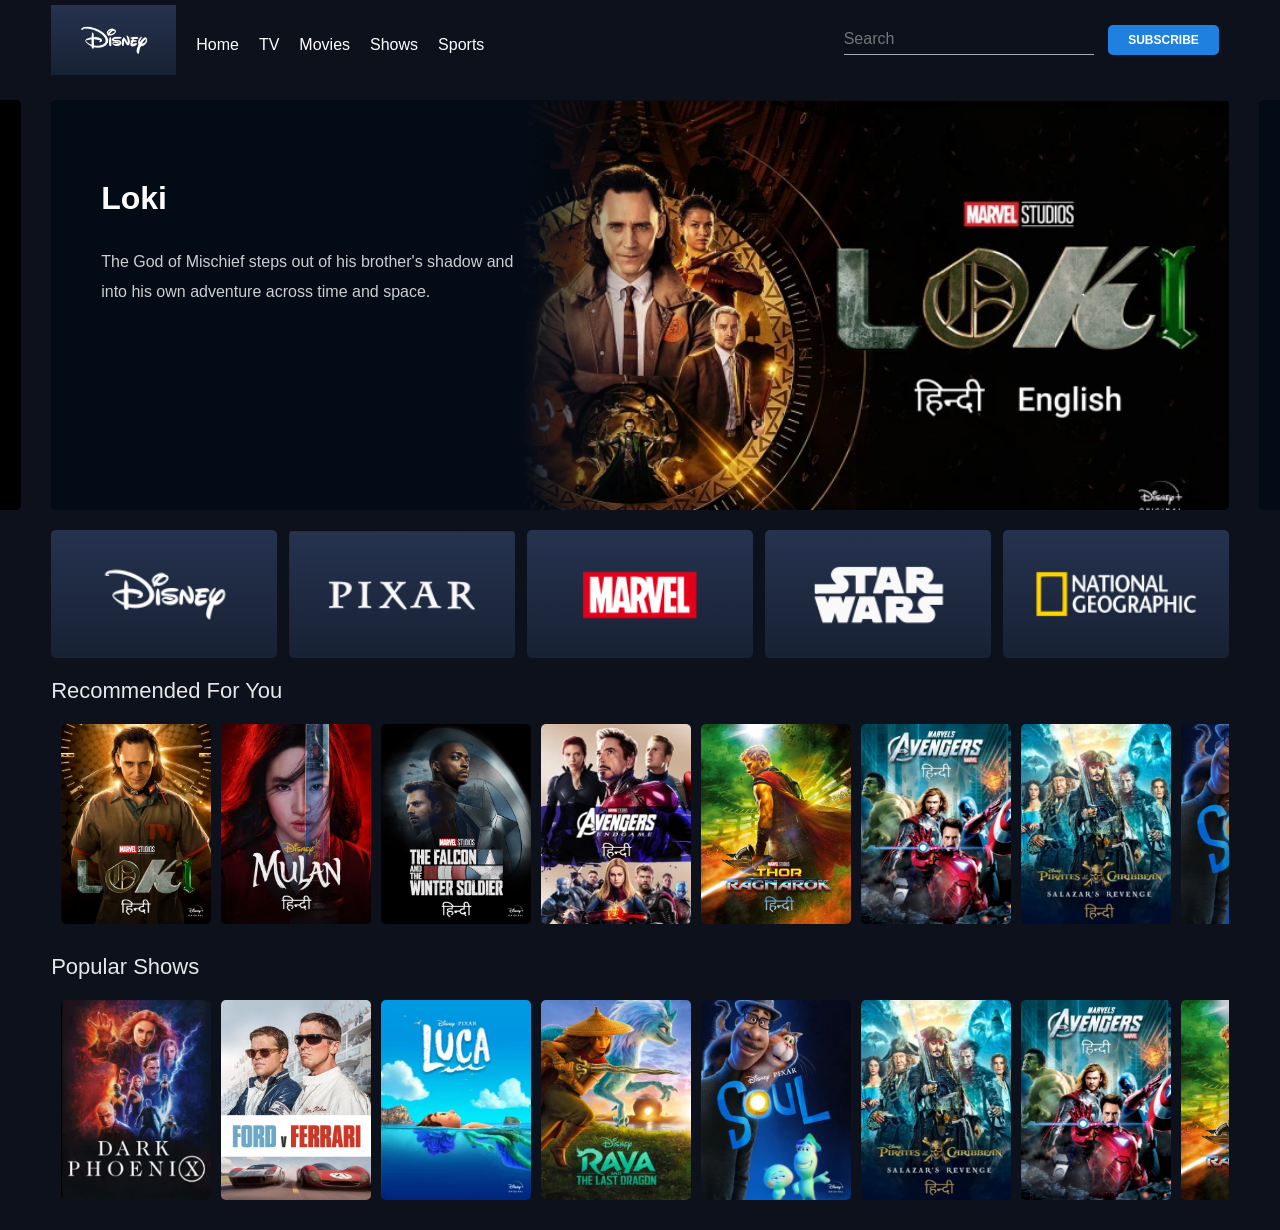
<file: index.html>
<!DOCTYPE html>
<html lang="en">
  <head>
    <meta charset="UTF-8" />
    <meta name="viewport" content="width=device-width, initial-scale=1.0" />
    <title>Disney+ Clone</title>
    <link rel="shortcut icon" href="/images/disney.PNG" type="image/x-icon">
    <link rel="stylesheet" href="style.css">
  </head>
  <body>
    <nav class="navbar">
      <img src="images/disney.PNG" class="brand-logo" alt="" />
      <ul class="nav-links">
        <li class="nav-items"><a href="index.html">Home</a></li>
        <li class="nav-items"><a href="tv.html">TV</a></li>
        <li class="nav-items"><a href="movies.html">Movies</a></li>
        <li class="nav-items"><a href="shows.html">Shows</a></li>
        <li class="nav-items"><a href="sports.html">Sports</a></li>
    </ul>
      <div class="right-container">
        <input type="text" class="search-box" placeholder="search" />
        <button class="sub-btn">subscribe</button>
      </div>
    </nav>

    <div class="caraousel-container">
      <div class="caraousel">
        <!-- <div class="slider">
          <div class="slide-content">
           
          </div>
        </div> -->
      </div>
    </div>

    <div class="video-card-container">
      <div class="video-card">
        <img src="images/disney.PNG" class="video-card-image" alt="" />
        <video src="images/disney.mp4" muted loop class="card-video"></video>
      </div>
      <div class="video-card">
        <img src="images/pixar.PNG" class="video-card-image" alt="" />
        <video src="images/pixar.mp4" muted loop class="card-video"></video>
      </div>
      <div class="video-card">
        <img src="images/marvel.PNG" class="video-card-image" alt="" />
        <video src="images/marvel.mp4" muted loop class="card-video"></video>
      </div>
      <div class="video-card">
        <img src="images/star-wars.PNG" class="video-card-image" alt="" />
        <video src="images/star-war.mp4" muted loop class="card-video"></video>
      </div>
      <div class="video-card">
        <img src="images/geographic.PNG" class="video-card-image" alt="" />
        <video
          src="images/geographic.mp4"
          muted
          loop
          class="card-video"
        ></video>
      </div>
    </div>

    <h1 class="title">Recommended For You</h1>
    <div class="movies-list">
      <button class="pre-btn" title="btn">
        <img src="images/pre.png" alt="" />
      </button>
      <button class="nxt-btn" title="btn">
        <img src="images/nxt.png" alt="" />
      </button>
      <div class="card-container">
        <div class="card">
          <img src="images/poster 1.png" class="card-img" alt="" />
          <div class="card-body">
            <h2 class="name">Movie Name</h2>
            <h6 class="des">Lorem ipsum dolor sit amet.</h6>
            <button class="watchlist-btn">add to watchlist</button>
          </div>
        </div>
        <div class="card">
          <img src="images/poster 2.png" class="card-img" alt="" />
          <div class="card-body">
            <h2 class="name">Movie Name</h2>
            <h6 class="des">Lorem ipsum dolor sit amet.</h6>
            <button class="watchlist-btn">add to watchlist</button>
          </div>
        </div>
        <div class="card">
          <img src="images/poster 3.png" class="card-img" alt="" />
          <div class="card-body">
            <h2 class="name">Movie Name</h2>
            <h6 class="des">Lorem ipsum dolor sit amet.</h6>
            <button class="watchlist-btn">add to watchlist</button>
          </div>
        </div>
        <div class="card">
          <img src="images/poster 4.png" class="card-img" alt="" />
          <div class="card-body">
            <h2 class="name">Movie Name</h2>
            <h6 class="des">Lorem ipsum dolor sit amet.</h6>
            <button class="watchlist-btn">add to watchlist</button>
          </div>
        </div>
        <div class="card">
          <img src="images/poster 5.png" class="card-img" alt="" />
          <div class="card-body">
            <h2 class="name">Movie Name</h2>
            <h6 class="des">Lorem ipsum dolor sit amet.</h6>
            <button class="watchlist-btn">add to watchlist</button>
          </div>
        </div>
        <div class="card">
          <img src="images/poster 6.png" class="card-img" alt="" />
          <div class="card-body">
            <h2 class="name">Movie Name</h2>
            <h6 class="des">Lorem ipsum dolor sit amet.</h6>
            <button class="watchlist-btn">add to watchlist</button>
          </div>
        </div>
        <div class="card">
          <img src="images/poster 7.png" class="card-img" alt="" />
          <div class="card-body">
            <h2 class="name">Movie Name</h2>
            <h6 class="des">Lorem ipsum dolor sit amet.</h6>
            <button class="watchlist-btn">add to watchlist</button>
          </div>
        </div>
        <div class="card">
          <img src="images/poster 8.png" class="card-img" alt="" />
          <div class="card-body">
            <h2 class="name">Movie Name</h2>
            <h6 class="des">Lorem ipsum dolor sit amet.</h6>
            <button class="watchlist-btn">add to watchlist</button>
          </div>
        </div>
        <div class="card">
          <img src="images/poster 9.png" class="card-img" alt="" />
          <div class="card-body">
            <h2 class="name">Movie Name</h2>
            <h6 class="des">Lorem ipsum dolor sit amet.</h6>
            <button class="watchlist-btn">add to watchlist</button>
          </div>
        </div>
        <div class="card">
          <img src="images/poster 10.png" class="card-img" alt="" />
          <div class="card-body">
            <h2 class="name">Movie Name</h2>
            <h6 class="des">Lorem ipsum dolor sit amet.</h6>
            <button class="watchlist-btn">add to watchlist</button>
          </div>
        </div>
        <div class="card">
          <img src="images/poster 11.png" class="card-img" alt="" />
          <div class="card-body">
            <h2 class="name">Movie Name</h2>
            <h6 class="des">Lorem ipsum dolor sit amet.</h6>
            <button class="watchlist-btn">add to watchlist</button>
          </div>
        </div>
        <div class="card">
          <img src="images/poster 12.png" class="card-img" alt="" />
          <div class="card-body">
            <h2 class="name">Movie Name</h2>
            <h6 class="des">Lorem ipsum dolor sit amet.</h6>
            <button class="watchlist-btn">add to watchlist</button>
          </div>
        </div>
      </div>
    </div>

    <h1 class="title">Popular shows</h1>
    <div class="movies-list">
      <button class="pre-btn" title="btn">
        <img src="images/pre.png" alt="" />
      </button>
      <button class="nxt-btn" title="nxt">
        <img src="images/nxt.png" alt="" />
      </button>
      <div class="card-container">
        <div class="card">
          <img src="images/poster 12.png" class="card-img" alt="" />
          <div class="card-body">
            <h2 class="name">Movie Name</h2>
            <h6 class="des">Lorem ipsum dolor sit amet.</h6>
            <button class="watchlist-btn">add to watchlist</button>
          </div>
        </div>
        <div class="card">
          <img src="images/poster 11.png" class="card-img" alt="" />
          <div class="card-body">
            <h2 class="name">Movie Name</h2>
            <h6 class="des">Lorem ipsum dolor sit amet.</h6>
            <button class="watchlist-btn">add to watchlist</button>
          </div>
        </div>
        <div class="card">
          <img src="images/poster 10.png" class="card-img" alt="" />
          <div class="card-body">
            <h2 class="name">Movie Name</h2>
            <h6 class="des">Lorem ipsum dolor sit amet.</h6>
            <button class="watchlist-btn">add to watchlist</button>
          </div>
        </div>
        <div class="card">
          <img src="images/poster 9.png" class="card-img" alt="" />
          <div class="card-body">
            <h2 class="name">Movie Name</h2>
            <h6 class="des">Lorem ipsum dolor sit amet.</h6>
            <button class="watchlist-btn">add to watchlist</button>
          </div>
        </div>
        <div class="card">
          <img src="images/poster 8.png" class="card-img" alt="" />
          <div class="card-body">
            <h2 class="name">Movie Name</h2>
            <h6 class="des">Lorem ipsum dolor sit amet.</h6>
            <button class="watchlist-btn">add to watchlist</button>
          </div>
        </div>
        <div class="card">
          <img src="images/poster 7.png" class="card-img" alt="" />
          <div class="card-body">
            <h2 class="name">Movie Name</h2>
            <h6 class="des">Lorem ipsum dolor sit amet.</h6>
            <button class="watchlist-btn">add to watchlist</button>
          </div>
        </div>
        <div class="card">
          <img src="images/poster 6.png" class="card-img" alt="" />
          <div class="card-body">
            <h2 class="name">Movie Name</h2>
            <h6 class="des">Lorem ipsum dolor sit amet.</h6>
            <button class="watchlist-btn">add to watchlist</button>
          </div>
        </div>
        <div class="card">
          <img src="images/poster 5.png" class="card-img" alt="" />
          <div class="card-body">
            <h2 class="name">Movie Name</h2>
            <h6 class="des">Lorem ipsum dolor sit amet.</h6>
            <button class="watchlist-btn">add to watchlist</button>
          </div>
        </div>
        <div class="card">
          <img src="images/poster 4.png" class="card-img" alt="" />
          <div class="card-body">
            <h2 class="name">Movie Name</h2>
            <h6 class="des">Lorem ipsum dolor sit amet.</h6>
            <button class="watchlist-btn">add to watchlist</button>
          </div>
        </div>
        <div class="card">
          <img src="images/poster 3.png" class="card-img" alt="" />
          <div class="card-body">
            <h2 class="name">Movie Name</h2>
            <h6 class="des">Lorem ipsum dolor sit amet.</h6>
            <button class="watchlist-btn">add to watchlist</button>
          </div>
        </div>
        <div class="card">
          <img src="images/poster 2.png" class="card-img" alt="" />
          <div class="card-body">
            <h2 class="name">Movie Name</h2>
            <h6 class="des">Lorem ipsum dolor sit amet.</h6>
            <button class="watchlist-btn">add to watchlist</button>
          </div>
        </div>
        <div class="card">
          <img src="images/poster 1.png" class="card-img" alt="" />
          <div class="card-body">
            <h2 class="name">Movie Name</h2>
            <h6 class="des">Lorem ipsum dolor sit amet.</h6>
            <button class="watchlist-btn">add to watchlist</button>
          </div>
        </div>
      </div>
    </div>

    <script src="script.js" async></script>
  </body>
</html>
</file>
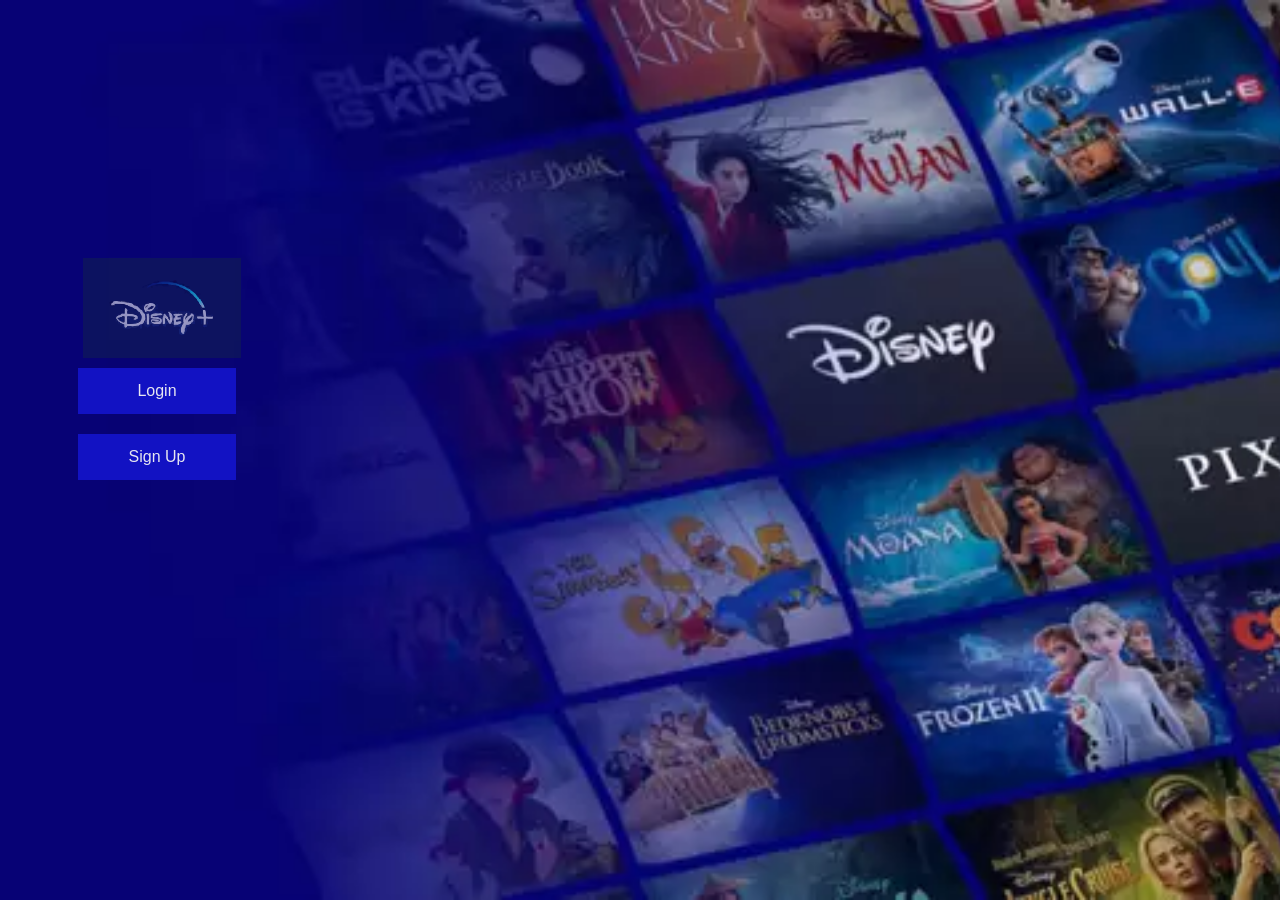
<file: login.html>
<!DOCTYPE html>
<html lang="en">
<head>
    <meta charset="UTF-8">
    <meta name="viewport" content="width=device-width, initial-scale=1.0">
    <title>Disney+</title>
    <link rel="stylesheet" href="login.css">
    <link rel="shortcut icon" href="images/disney.PNG" type="image/x-icon">
</head>
<body>
    <!-- Image Container -->
    <div class="image-container">
        <img src="/images/OIP (2).svg" alt="">
        <button onclick="document.getElementById('loginModal').style.display='block'" class="login-btn">Login</button>
        <button onclick="document.getElementById('signUpModal').style.display='block'" class="signup-btn">Sign Up</button>
    </div>

    <!-- Login Modal -->
    <div id="loginModal" class="modal">
        <div class="modal-content">
            <span onclick="document.getElementById('loginModal').style.display='none'" class="close">&times;</span>
            <form id="loginForm">
                <div class="container">
                    <label for="loginUsername"><b>Username</b></label>
                    <input type="text" id="loginUsername" placeholder="Enter Username" required><br><br>

                    <label for="loginPassword"><b>Password</b></label>
                    <input type="password" id="loginPassword" placeholder="Enter Password" required><br><br>

                    <button type="submit">Login</button>

                    <label>
                        <input type="checkbox" checked="checked" name="remember">Remember me
                    </label>
                </div>
            </form>
            <div class="container" style="background-color:#e7e7e8">
                <button type="button" onclick="document.getElementById('loginModal').style.display='none'" class="cancelbtn">Cancel</button>
                <span class="psw">Forgot <a href="#">password?</a></span>
            </div>
        </div>
    </div>

    <!-- Sign-Up Modal -->
    <div id="signUpModal" class="modal">
        <div class="modal-content">
            <span onclick="document.getElementById('signUpModal').style.display='none'" class="close">&times;</span>
            <form id="registerForm">
                <div class="container">
                    <label for="regUsername"><b>Username</b></label>
                    <input type="text" id="regUsername" placeholder="Enter Username" required><br><br>

                    <label for="regPassword"><b>Password</b></label>
                    <input type="password" id="regPassword" placeholder="Enter Password" required><br><br>

                    <label for="signUpEmail"><b>Email</b></label>
                    <input type="email" id="signUpEmail" placeholder="Enter Email" required><br><br>

                    <button type="submit">Sign Up</button>

                    <label>
                        <input type="checkbox" checked="checked" name="remember">Remember me
                    </label>
                </div>
            </form>
            <div class="container" style="background-color:#e7e7e8">
                <button type="button" onclick="document.getElementById('signUpModal').style.display='none'" class="cancelbtn">Cancel</button>
                <span class="psw">Forgot <a href="#">password?</a></span>
            </div>
        </div>
    </div>

    <!-- Placeholder for success message -->
    <div id="message"></div>

    <script src="login.js"></script>
</body>
</html>
</file>
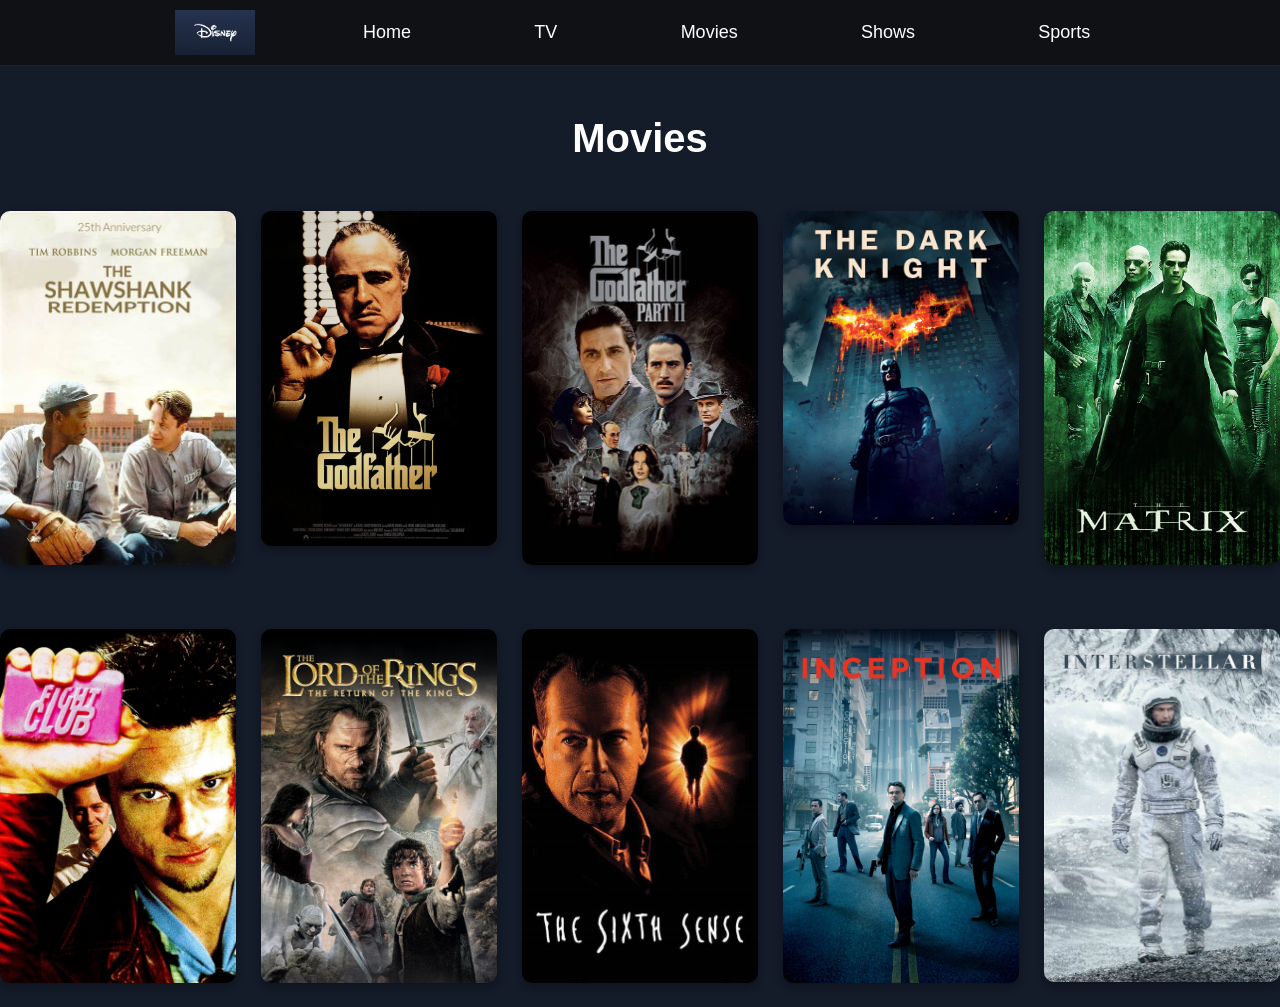
<file: movies.html>
<!DOCTYPE html>
<html lang="en">
<head>
    <meta charset="UTF-8">
    <meta name="viewport" content="width=device-width, initial-scale=1.0">
    <title>Movies - Disney+</title>
    <link rel="stylesheet" href="movies.css">
    <link rel="icon" href="/images/disney.PNG">
</head>
<body>
    <header class="header">
        <nav class="nav-menu">
            <img src="/images/disney.PNG" class="brand-logo" alt="Brand Logo">
            <a href="index.html">Home</a>
            <a href="tv.html">TV</a>
            <a href="movies.html">Movies</a>
            <a href="shows.html">Shows</a>
            <a href="sports.html">Sports</a>
        </nav>
    </header>

    <div class="container">
        <h2>Movies</h2>
        <div class="menu">
            <!-- Wrap each image with an anchor tag linking to a movie or its information -->
            <a href="https://www.imdb.com/title/tt0111161/" target="_blank">
                <img src="/images/OIP (5).jpeg" alt="The Shawshank Redemption">
            </a>
            <a href="https://www.imdb.com/title/tt0068646/" target="_blank">
                <img src="/images/MV5BM2MyNjYxNmUtYTAwNi00MTYxLWJmNWYtYzZlODY3ZTk3OTFlXkEyXkFqcGdeQXVyNzkwMjQ5NzM@._V1_.jpg" alt="The Godfather">
            </a>
            <a href="https://www.imdb.com/title/tt0071562/" target="_blank">
                <img src="/images/OIP (6).jpeg" alt="The Godfather: Part II">
            </a>
            <a href="https://www.imdb.com/title/tt0108052/" target="_blank">
                <img src="/images/826e20d747af639e2e2c3a95662283eabc6a6216a9bb74fc45cb1c29f2708b96._RI_V_TTW_.jpg" alt="The Dark Knight">
            </a>
            <a href="https://www.imdb.com/title/tt0133093/" target="_blank">
                <img src="/images/385304.jpg" alt="The Matrix">
            </a>
            <!-- Add more movie posters here -->
            <a href="https://www.imdb.com/title/tt0110912/" target="_blank">
                <img src="/images/8dR7Jd7DOEhU8cZ734Va17NRoZ2.jpg" alt="Fight Club">
            </a>
            <a href="https://www.imdb.com/title/tt0120737/" target="_blank">
                <img src="/images/uexxR7Kw1qYbZk0RYaF9Rx5ykbj.jpg" alt="The Lord of the Rings: The Fellowship of the Ring">
            </a>
            <a href="https://www.imdb.com/title/tt0137523/" target="_blank">
                <img src="/images/OIP (7).jpeg" alt="The Sixth Sense">
            </a>
            <a href="https://www.imdb.com/title/tt0482571/" target="_blank">
                <img src="/images/9gk7adHYeDvHkCSEqAvQNLV5Uge.jpg" alt="Inception">
            </a>
            <a href="https://www.imdb.com/title/tt0816692/" target="_blank">
                <img src="/images/OIP (8).jpeg" alt="Interstellar">
            </a>
        </div>
    </div>
</body>
</html>
</file>
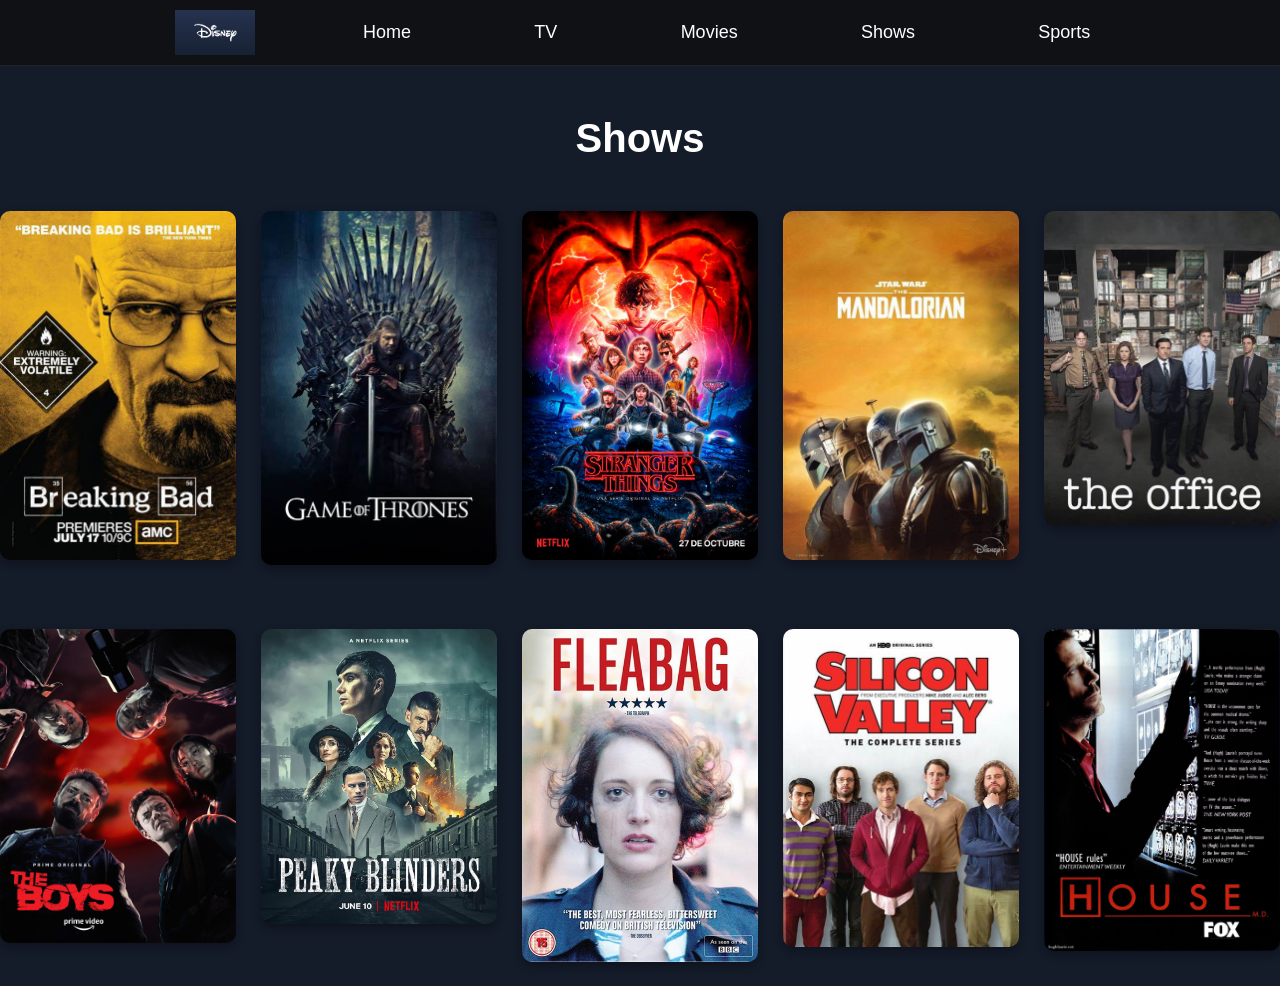
<file: shows.html>
<!DOCTYPE html>
<html lang="en">
<head>
    <meta charset="UTF-8">
    <meta name="viewport" content="width=device-width, initial-scale=1.0">
    <title>Shows - Disney+</title>
    <link rel="stylesheet" href="shows.css">
    <link rel="icon" href="/images/disney.PNG">
</head>
<body>
    <header class="header">
        <nav class="nav-menu">
            <img src="/images/disney.PNG" class="brand-logo" alt="Brand Logo">
            <a href="index.html">Home</a>
            <a href="tv.html">TV</a>
            <a href="movies.html">Movies</a>
            <a href="shows.html">Shows</a>
            <a href="sports.html">Sports</a>
        </nav>
    </header>

    <div class="container">
        <h2>Shows</h2>
        <div class="menu">
            <!-- Wrap each image with an anchor tag linking to the respective show or its information -->
            <a href="https://www.imdb.com/title/tt0903747/" target="_blank">
                <img src="/images/OIP (9).jpeg" alt="Breaking Bad">
            </a>
            <a href="https://www.imdb.com/title/tt0944947/" target="_blank">
                <img src="/images/OIP (10).jpeg" alt="Game of Thrones">
            </a>
            <a href="https://www.imdb.com/title/tt1285016/" target="_blank">
                <img src="/images/R.jpeg" alt="Stranger Things">
            </a>
            <a href="https://www.imdb.com/title/tt2488496/" target="_blank">
                <img src="/images/OIP (11).jpeg" alt="The Mandalorian">
            </a>
            <a href="https://www.imdb.com/title/tt1838556/" target="_blank">
                <img src="/images/OIP (12).jpeg" alt="The Office">
            </a>
            <!-- Add more show posters here -->
            <a href="https://www.imdb.com/title/tt7462410/" target="_blank">
                <img src="/images/p16826253_b_v13_ab.jpg" alt="The Boys">
            </a>
            <a href="https://www.imdb.com/title/tt7366338/" target="_blank">
                <img src="/images/peaky-blinders-netflix-poster.avif" alt="Peaky Blinders">
            </a>
            <a href="https://www.imdb.com/title/tt6468322/" target="_blank">
                <img src="/images/OIP (13).jpeg" alt="Fleabag">
            </a>
            <a href="https://www.imdb.com/title/tt0773262/" target="_blank">
                <img src="/images/OIP (14).jpeg" alt="Silicon Valley">
            </a>
            <a href="https://www.imdb.com/title/tt0386676/" target="_blank">
                <img src="/images/R (1).jpeg" alt="House">
            </a>
        </div>
    </div>
</body>
</html>
</file>
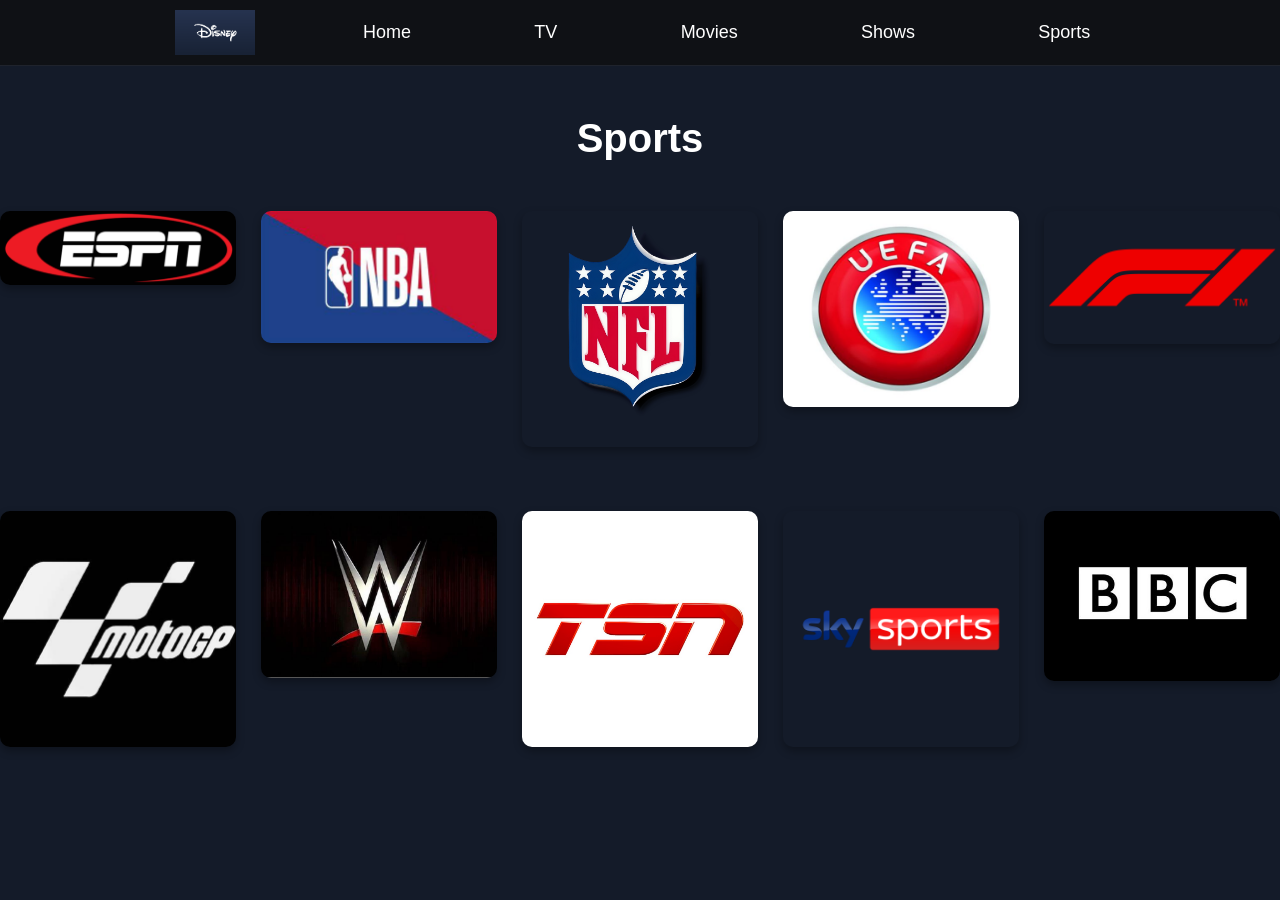
<file: sports.html>
<!DOCTYPE html>
<html lang="en">
<head>
    <meta charset="UTF-8">
    <meta name="viewport" content="width=device-width, initial-scale=1.0">
    <title>Sports - Disney+</title>
    <link rel="stylesheet" href="sports.css">
    <link rel="icon" href="/images/disney.PNG">
</head>
<body>
    <header class="header">
        <nav class="nav-menu">
            <img src="/images/disney.PNG" class="brand-logo" alt="Brand Logo">
            <a href="index.html">Home</a>
            <a href="tv.html">TV</a>
            <a href="movies.html">Movies</a>
            <a href="shows.html">Shows</a>
            <a href="sports.html">Sports</a>
        </nav>
    </header>

    <div class="container">
        <h2>Sports</h2>
        <div class="menu">
            <!-- Wrap each image with an anchor tag linking to the respective sports channel or information -->
            <a href="https://www.espn.com" target="_blank">
                <img src="/images/espn-oval-shaped-logo-1063fu5vudlzctd9.jpg" alt="ESPN">
            </a>
            <a href="https://www.nba.com" target="_blank">
                <img src="/images/OIP (15).jpeg" alt="NBA">
            </a>
            <a href="https://www.nfl.com" target="_blank">
                <img src="/images/nfl-logo-with-transparent-background-png-05252024-ctja9xgezduvihhi.png" alt="NFL">
            </a>
            <a href="https://www.uefa.com" target="_blank">
                <img src="/images/1f0e85d71eb2308493c162412ca75f03.jpg" alt="UEFA">
            </a>
            <a href="https://www.formula1.com" target="_blank">
                <img src="/images/F1-logo.png" alt="Formula 1">
            </a>
            <!-- Add more sports channels or content here -->
            <a href="https://www.motogp.com" target="_blank">
                <img src="/images/OIP (17).jpeg" alt="MotoGP">
            </a>
            <a href="https://www.wwe.com" target="_blank">
                <img src="/images/OIP (16).jpeg" alt="WWE">
            </a>
            <a href="https://www.tsn.ca" target="_blank">
                <img src="/images/unnamed.jpg" alt="TSN">
            </a>
            <a href="https://www.sky.com/sport" target="_blank">
                <img src="/images/sky-sports-logo-0-1.png" alt="Sky Sports">
            </a>
            <a href="https://www.bbc.co.uk/sport" target="_blank">
                <img src="/images/R (2).jpeg" alt="BBC Sport">
            </a>
        </div>
    </div>
</body>
</html>
</file>
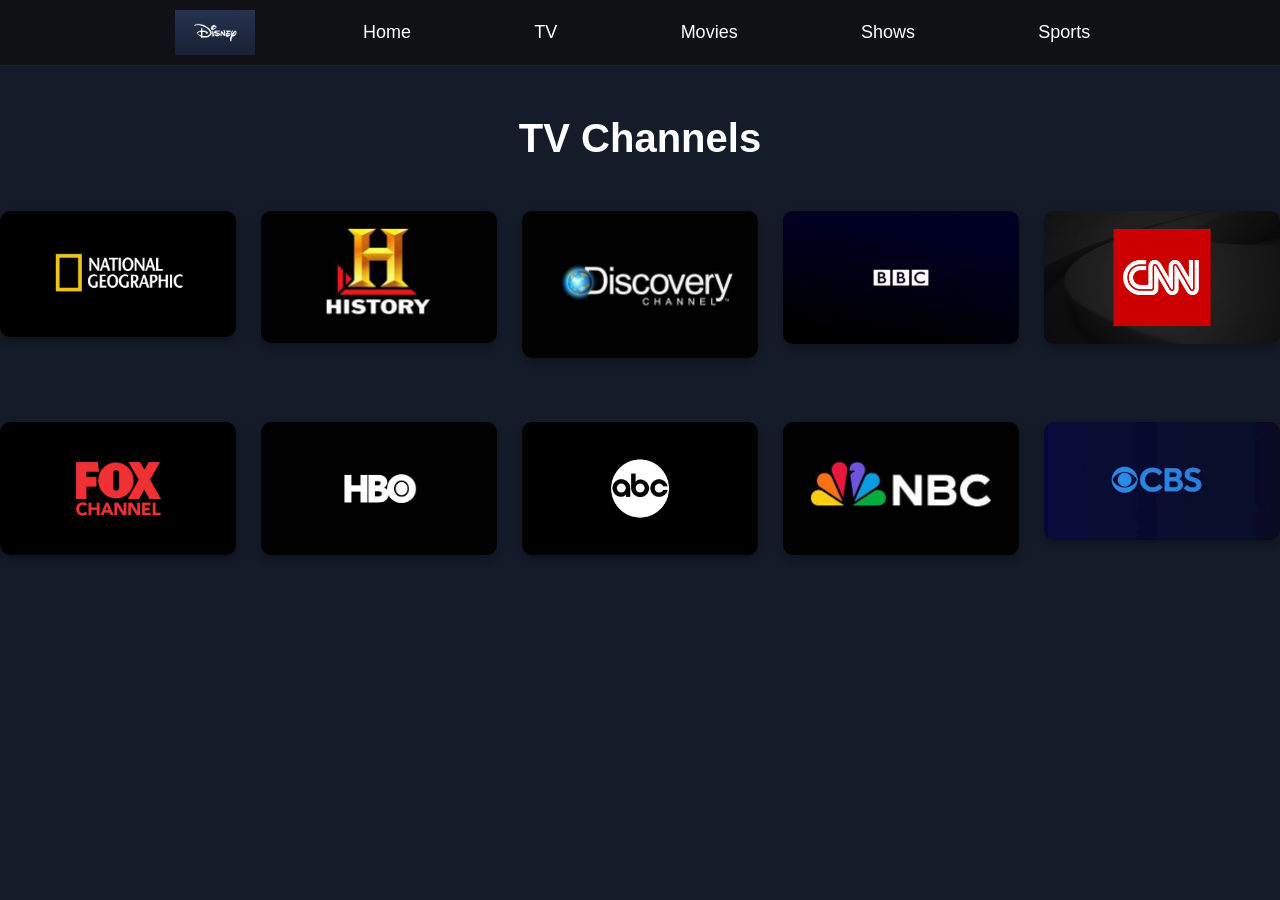
<file: tv.html>
<!DOCTYPE html>
<html lang="en">
<head>
    <meta charset="UTF-8">
    <meta name="viewport" content="width=device-width, initial-scale=1.0">
    <title>TV Channels - Disney+</title>
    <link rel="stylesheet" href="tv.css">
    <link rel="icon" href="/images/disney.PNG">
</head>
<body>
    <header class="header">
        <nav class="nav-menu">
            <img src="/images/disney.PNG" class="brand-logo" alt="Brand Logo">
            <a href="index.html">Home</a>
            <a href="tv.html">TV</a>
            <a href="movies.html">Movies</a>
            <a href="shows.html">Shows</a>
            <a href="sports.html">Sports</a>
        </nav>
    </header>

    <div class="container">
        <h2>TV Channels</h2>
        <div class="menu">
            <!-- Wrap each image with an anchor tag linking to the respective website -->
            <a href="https://www.nationalgeographic.com" target="_blank">
                <img src="/images/wp8223158.jpg" alt="National Geographic">
            </a>
            <a href="https://www.history.com" target="_blank">
                <img src="/images/OIP (4).jpeg" alt="History Channel">
            </a>
            <a href="https://www.discovery.com" target="_blank">
                <img src="/images/OIP (1).jpeg" alt="Discovery Channel">
            </a>
            <a href="https://www.bbc.co.uk" target="_blank">
                <img src="images/maxresdefault.jpg" alt="BBC">
            </a>
            <a href="https://www.cnn.com" target="_blank">
                <img src="/images/cnn_logo_social.jpg" alt="CNN">
            </a>
            <a href="https://www.fox.com" target="_blank">
                <img src="/images/maxresdefault (1).jpg" alt="Fox">
            </a>
            <a href="https://www.hbo.com" target="_blank">
                <img src="/images/hbo_logo__1978_present__by_charlieaat_dfnq6v5-pre.jpg" alt="HBO">
            </a>
            <a href="https://www.abc.com" target="_blank">
                <img src="/images/ABC-Television-Network-Logotype.jpg" alt="ABC">
            </a>
            <a href="https://www.nbcsports.com" target="_blank">
                <img src="/images/OIP (3).jpeg" alt="NBC Sports">
            </a>
            <a href="https://www.cbs.com" target="_blank">
                <img src="/images/cbs-header.avif" alt="CBS">
            </a>
        </div>
    </div>
</body>
</html>
</file>
<file: style.css>
* {
    margin: 0;
    padding: 0;
    box-sizing: border-box;
  }
  
  body {
    width: 100%;
    background: #0c111b;
    position: relative;
    font-family: roboto, sans-serif;
  }
  
  .navbar {
    width: 100%;
    height: 80px;
    position: fixed;
    top: 0;
    left: 0;
    padding: 0 4%;
    background: #0c111b;
    z-index: 9;
    display: flex;
    align-items: center;
  }
  
  .brand-logo {
    height: 70px;
  }
  
  .nav-links {
    margin-top: 10px;
    display: flex;
    list-style: none;
  }
  
  .nav-items a {
    text-decoration: none;
    margin-left: 20px;
    text-transform: capitalize;
    color: #fff;
  
  }
  .nav-items a:hover{
    background-color: red;
    padding: 10px 20px;
    color: white;
    font-size: 15px;
    cursor: pointer;
    border-radius: 50px;
    border: none;
    margin: 10px;
  }
  
  .right-container {
    display: block;
    margin-left: auto;
  }
  
  .search-box {
    border: none;
    border-bottom: 1px solid #aaa;
    background: transparent;
    outline: none;
    height: 30px;
    color: #fff;
    width: 250px;
    text-transform: capitalize;
    font-size: 16px;
    font-weight: 500;
    transition: 0.5s;
  }
  
  .search-box:focus {
    width: 400px;
    border-color: #1f80e0;
  }
  
  .sub-btn {
    background: #1f80e0;
    height: 30px;
    padding: 0 20px;
    color: #fff;
    border-radius: 5px;
    border: none;
    outline: none;
    text-transform: uppercase;
    font-weight: 700;
    font-size: 12px;
    margin: 0 10px;
  }
  .caraousel-container {
    position: relative;
    width: 100%;
    height: 450px;
    padding: 20px 0;
    overflow-x: hidden;
    margin-top: 80px;
  }
  
  .caraousel {
    display: flex;
    width: 92%;
    height: 100%;
    position: relative;
    margin: auto;
  }
  
  .slider {
    flex: 0 0 auto;
    margin-right: 30px;
    position: relative;
    background: rgba(0, 0, 0, 0.5);
    border-radius: 5px;
    width: 100%;
    height: 100%;
    left: 0;
    transition: 1s;
    overflow: hidden;
  }
  
  .slider img {
    width: 70%;
    min-height: 100%;
    object-fit: cover;
    display: block;
    margin-left: auto;
  }
  
  .slide-content {
    position: absolute;
    width: 50%;
    height: 100%;
    z-index: 2;
    background: linear-gradient(to right, #030b17 80%, #0c111b00);
    color: #fff;
  }
  
  .movie-title {
    padding-left: 50px;
    text-transform: capitalize;
    margin-top: 80px;
  }
  
  .movie-des {
    width: 80%;
    line-height: 30px;
    padding-left: 50px;
    margin-top: 30px;
    opacity: 0.8;
  }
  
  .video-card-container {
    position: relative;
    width: 92%;
    margin: auto;
    height: 10vw;
    display: flex;
    margin-bottom: 20px;
    justify-content: space-between;
  }
  
  .video-card {
    position: relative;
    min-width: calc(100% / 5 - 10px);
    width: calc(100% / 5 - 10px);
    height: 100%;
    border-radius: 5px;
    overflow: hidden;
    background: #033b17;
  }
  
  .video-card-image,
  .card-video {
    width: 100%;
    height: 100%;
    object-fit: cover;
  }
  
  .card-video {
    position: absolute;
  }
  
  .video-card:hover .video-card-image {
    display: none;
  }
  
  .title {
    color: #fff;
    opacity: 0.9;
    padding-left: 4%;
    text-transform: capitalize;
    font-size: 22px;
    font-weight: 500;
  }
  
  .movies-list {
    width: 100%;
    height: 220px;
    position: relative;
    margin: 10px 0 20px;
  }
  
  .card-container {
    position: relative;
    width: 92%;
    padding-left: 10px;
    height: 220px;
    display: flex;
    margin: 0 auto;
    align-items: center;
    overflow-x: auto;
    overflow-y: visible;
    scroll-behavior: smooth;
  }
  
  .card-container::-webkit-scrollbar {
    display: none;
  }
  
  .card {
    position: relative;
    min-width: 150px;
    width: 150px;
    height: 200px;
    border-radius: 5px;
    overflow: hidden;
    margin-right: 10px;
    transition: 0.5s;
  }
  
  .card-img {
    width: 100%;
    height: 100%;
    object-fit: cover;
  }
  
  .card:hover {
    transform: scale(1.1);
  }
  
  .card:hover .card-body {
    opacity: 1;
  }
  
  .card-body {
    opacity: 0;
    width: 100%;
    height: 100%;
    position: absolute;
    top: 0;
    left: 0;
    z-index: 2;
    background: linear-gradient(to bottom, rgba(4, 8, 15, 0), #192133 90%);
    padding: 10px;
    transition: 0.5s;
  }
  
  .name {
    color: #fff;
    font-size: 15px;
    font-weight: 500;
    text-transform: capitalize;
    margin-top: 60%;
  }
  
  .des {
    color: #fff;
    opacity: 0.8;
    margin: 5px 0;
    font-weight: 500;
    font-size: 12px;
  }
  
  .watchlist-btn {
    position: relative;
    width: 100%;
    text-transform: capitalize;
    background: none;
    border: none;
    font-weight: 500;
    text-align: right;
    color: rgba(255, 255, 255, 0.5);
    margin: 5px 0;
    cursor: pointer;
    padding: 10px 5px;
    border-radius: 5px;
  }
  
  .watchlist-btn::before {
    content: "";
    position: absolute;
    top: 0;
    left: -5px;
    height: 35px;
    width: 35px;
    background-image: url(images/add.png);
    background-size: cover;
    transform: scale(0.4);
  }
  
  .watchlist-btn:hover {
    color: #fff;
    background: rgba(255, 255, 255, 0.1);
  }
  
  .pre-btn,
  .nxt-btn {
    position: absolute;
    top: 0;
    width: 5%;
    height: 100%;
    z-index: 2;
    border: none;
    cursor: pointer;
    outline: none;
  }
  
  .pre-btn {
    left: 0;
    background: linear-gradient(to right, #0c111b 0%, #0c111b00);
  }
  
  .nxt-btn {
    right: 0;
    background: linear-gradient(to left, #0c111b 0%, #0c111b00);
  }
  
  .pre-btn img,
  .nxt-btn img {
    width: 15px;
    height: 20px;
    opacity: 0;
  }
  
  .pre-btn:hover img,
  .nxt-btn:hover img {
    opacity: 1;
  }
</file>
<file: login.css>
body, html {
    height: 100%;
}
body {
    background: url(/images/mb_disney-plus-special-access_20221010_2x.webp);
    height: 100%;
    background-position: center;
    background-repeat: no-repeat;
    background-size: cover;
    position: fixed;
}
.image-container {
    text-align: center;
    display: flex;
    justify-content: center;
    align-items: center;
    flex-direction: column;
}
img {
    width: 158px;
    height: 100px;
    opacity: .6;
    margin-top: 250px;
    margin-left: 70px;
}
.login-btn, .signup-btn {
    width: 158px;   
    background-color: rgb(20, 20, 204);
    color: white;
    cursor: pointer;
    font-size: 16px;
    opacity: .9;
    margin: 10px;
    margin-left: 70px;
}
.modal {
    display: none;
    position: fixed;
    z-index: 1;
    left: 0;
    top: 0;
    width: 100%;
    height: 100%;
    background-color: rgba(0,0,0,0.4);
    padding-top: 60px;
}
.modal-content {
    background-color: #fefefe;
    margin: 5% auto;
    padding: 20px;
    border: 1px solid #888;
    width: 80%;
}
input[type=text], input[type=password], input[type=email] {
    width: 100%;
    padding: 12px 20px;
    margin: 8px 0;
    border: 1px solid #ccc;
    box-sizing: border-box;
}
button {
    background-color: rgb(20, 20, 204);
    color: white;
    padding: 14px 20px;
    border: none;
    cursor: pointer;
    width: 100%;
    font-size: 16px;
}
.cancelbtn {
    background-color: #f44336;
    width: auto;
    padding: 10px 18px;
}
.close {
    color: #aaa;
    float: right;
    font-size: 28px;
    font-weight: bold;
}
.close:hover,
.close:focus {
    color: black;
    text-decoration: none;
    cursor: pointer;
}
</file>
<file: movies.css>
/* General reset */
* {
    margin: 0;
    padding: 0;
    box-sizing: border-box;
    font-family: Arial, sans-serif;
}

body {
    background-color: #141b29; /* Dark background for a Disney+ look */
    color: white; /* White text for contrast */
}

/* Header styling */
.header {
    background-color: #0f1115;
    padding: 10px 0;
    display: flex;
    justify-content: center;
    border-bottom: 1px solid #1f232c;
}

.nav-menu {
    display: flex;
    align-items: center;
    justify-content: space-around;
    width: 80%;
}

.brand-logo {
    width: 80px;
    height: auto;
}

.nav-menu a {
    color: white;
    text-decoration: none;
    padding: 10px 15px;
    font-size: 18px;
    transition: background-color 0.3s ease, color 0.3s ease;
}

.nav-menu a:hover {
    background-color: #1f80e0;
    border-radius: 5px;
}

/* Container styling */
.container {
    text-align: center;
    margin-top: 50px;
}

.container h2 {
    font-size: 2.5em;
    margin-bottom: 30px;
}

/* Movie menu */
.menu {
    display: flex;
    justify-content: space-between;
    flex-wrap: wrap;
    gap: 20px; /* Space between items */
}

.menu a {
    flex-basis: calc(20% - 20px); /* 5 images per row, accounting for the gap */
    margin: 20px 0;
    transition: transform 0.3s ease, box-shadow 0.3s ease;
}

.menu a img {
    width: 100%;
    height: auto;
    border-radius: 10px;
    box-shadow: 0 4px 8px rgba(0, 0, 0, 0.3);
}

.menu a:hover img {
    transform: scale(1.1);
    box-shadow: 0 8px 16px rgba(0, 0, 0, 0.5);
}

/* Media Queries */
@media screen and (max-width: 1024px) {
    .menu a {
        flex-basis: calc(25% - 20px); /* 4 images per row */
    }
}

@media screen and (max-width: 768px) {
    .nav-menu {
        flex-direction: column;
    }

    .nav-menu a {
        margin: 5px 0;
    }

    .menu {
        justify-content: center;
    }

    .menu a {
        flex-basis: calc(33.33% - 20px); /* 3 images per row */
    }
}

@media screen and (max-width: 480px) {
    .container h2 {
        font-size: 1.8em;
    }

    .menu a {
        flex-basis: calc(50% - 20px); /* 2 images per row */
    }
}
</file>
<file: shows.css>
/* General reset */
* {
    margin: 0;
    padding: 0;
    box-sizing: border-box;
    font-family: Arial, sans-serif;
}

body {
    background-color: #141b29; /* Dark background for a Disney+ look */
    color: white; /* White text for contrast */
}

/* Header styling */
.header {
    background-color: #0f1115;
    padding: 10px 0;
    display: flex;
    justify-content: center;
    border-bottom: 1px solid #1f232c;
}

.nav-menu {
    display: flex;
    align-items: center;
    justify-content: space-around;
    width: 80%;
}

.brand-logo {
    width: 80px;
    height: auto;
}

.nav-menu a {
    color: white;
    text-decoration: none;
    padding: 10px 15px;
    font-size: 18px;
    transition: background-color 0.3s ease, color 0.3s ease;
}

.nav-menu a:hover {
    background-color: #1f80e0;
    border-radius: 5px;
}

/* Container styling */
.container {
    text-align: center;
    margin-top: 50px;
}

.container h2 {
    font-size: 2.5em;
    margin-bottom: 30px;
}

/* Show menu */
.menu {
    display: flex;
    justify-content: space-between;
    flex-wrap: wrap;
    gap: 20px; /* Space between items */
}

.menu a {
    flex-basis: calc(20% - 20px); /* 5 images per row, accounting for the gap */
    margin: 20px 0;
    transition: transform 0.3s ease, box-shadow 0.3s ease;
}

.menu a img {
    width: 100%;
    height: auto;
    border-radius: 10px;
    box-shadow: 0 4px 8px rgba(0, 0, 0, 0.3);
}

.menu a:hover img {
    transform: scale(1.1);
    box-shadow: 0 8px 16px rgba(0, 0, 0, 0.5);
}

/* Media Queries */
@media screen and (max-width: 1024px) {
    .menu a {
        flex-basis: calc(25% - 20px); /* 4 images per row */
    }
}

@media screen and (max-width: 768px) {
    .nav-menu {
        flex-direction: column;
    }

    .nav-menu a {
        margin: 5px 0;
    }

    .menu {
        justify-content: center;
    }

    .menu a {
        flex-basis: calc(33.33% - 20px); /* 3 images per row */
    }
}

@media screen and (max-width: 480px) {
    .container h2 {
        font-size: 1.8em;
    }

    .menu a {
        flex-basis: calc(50% - 20px); /* 2 images per row */
    }
}
</file>
<file: sports.css>
/* General reset */
* {
    margin: 0;
    padding: 0;
    box-sizing: border-box;
    font-family: Arial, sans-serif;
}

body {
    background-color: #141b29; /* Dark background for a Disney+ look */
    color: white; /* White text for contrast */
}

/* Header styling */
.header {
    background-color: #0f1115;
    padding: 10px 0;
    display: flex;
    justify-content: center;
    border-bottom: 1px solid #1f232c;
}

.nav-menu {
    display: flex;
    align-items: center;
    justify-content: space-around;
    width: 80%;
}

.brand-logo {
    width: 80px;
    height: auto;
}

.nav-menu a {
    color: white;
    text-decoration: none;
    padding: 10px 15px;
    font-size: 18px;
    transition: background-color 0.3s ease, color 0.3s ease;
}

.nav-menu a:hover {
    background-color: #1f80e0;
    border-radius: 5px;
}

/* Container styling */
.container {
    text-align: center;
    margin-top: 50px;
}

.container h2 {
    font-size: 2.5em;
    margin-bottom: 30px;
}

/* Sports menu */
.menu {
    display: flex;
    justify-content: space-between;
    flex-wrap: wrap;
    gap: 20px; /* Space between items */
}

.menu a {
    flex-basis: calc(20% - 20px); /* 5 images per row, accounting for the gap */
    margin: 20px 0;
    transition: transform 0.3s ease, box-shadow 0.3s ease;
}

.menu a img {
    width: 100%;
    height: auto;
    border-radius: 10px;
    box-shadow: 0 4px 8px rgba(0, 0, 0, 0.3);
}

.menu a:hover img {
    transform: scale(1.1);
    box-shadow: 0 8px 16px rgba(0, 0, 0, 0.5);
}

/* Media Queries */
@media screen and (max-width: 1024px) {
    .menu a {
        flex-basis: calc(25% - 20px); /* 4 images per row */
    }
}

@media screen and (max-width: 768px) {
    .nav-menu {
        flex-direction: column;
    }

    .nav-menu a {
        margin: 5px 0;
    }

    .menu {
        justify-content: center;
    }

    .menu a {
        flex-basis: calc(33.33% - 20px); /* 3 images per row */
    }
}

@media screen and (max-width: 480px) {
    .container h2 {
        font-size: 1.8em;
    }

    .menu a {
        flex-basis: calc(50% - 20px); /* 2 images per row */
    }
}
</file>
<file: tv.css>
/* General reset */
* {
    margin: 0;
    padding: 0;
    box-sizing: border-box;
    font-family: Arial, sans-serif;
}

body {
    background-color: #141b29; /* Dark background for a Disney+ look */
    color: white; /* White text for contrast */
}

/* Header styling */
.header {
    background-color: #0f1115;
    padding: 10px 0;
    display: flex;
    justify-content: center;
    border-bottom: 1px solid #1f232c;
}

.nav-menu {
    display: flex;
    align-items: center;
    justify-content: space-around;
    width: 80%;
}

.brand-logo {
    width: 80px;
    height: auto;
}

.nav-menu a {
    color: white;
    text-decoration: none;
    padding: 10px 15px;
    font-size: 18px;
    transition: background-color 0.3s ease, color 0.3s ease;
}

.nav-menu a:hover {
    background-color: #1f80e0;
    border-radius: 5px;
}

/* Container styling */
.container {
    text-align: center;
    margin-top: 50px;
}

.container h2 {
    font-size: 2.5em;
    margin-bottom: 30px;
}

/* Channel menu */
.menu {
    display: flex;
    justify-content: space-between;
    flex-wrap: wrap;
    gap: 20px; /* Space between items */
}

.menu a {
    flex-basis: calc(20% - 20px); /* 5 images per row, accounting for the gap */
    margin: 20px 0;
    transition: transform 0.3s ease, box-shadow 0.3s ease;
}

.menu a img {
    width: 100%;
    height: auto;
    border-radius: 10px;
    box-shadow: 0 4px 8px rgba(0, 0, 0, 0.3);
}

.menu a:hover img {
    transform: scale(1.1);
    box-shadow: 0 8px 16px rgba(0, 0, 0, 0.5);
}

/* Media Queries */
@media screen and (max-width: 1024px) {
    .menu a {
        flex-basis: calc(25% - 20px); /* 4 images per row */
    }
}

@media screen and (max-width: 768px) {
    .nav-menu {
        flex-direction: column;
    }

    .nav-menu a {
        margin: 5px 0;
    }

    .menu {
        justify-content: center;
    }

    .menu a {
        flex-basis: calc(33.33% - 20px); /* 3 images per row */
    }
}

@media screen and (max-width: 480px) {
    .container h2 {
        font-size: 1.8em;
    }

    .menu a {
        flex-basis: calc(50% - 20px); /* 2 images per row */
    }
}
</file>
